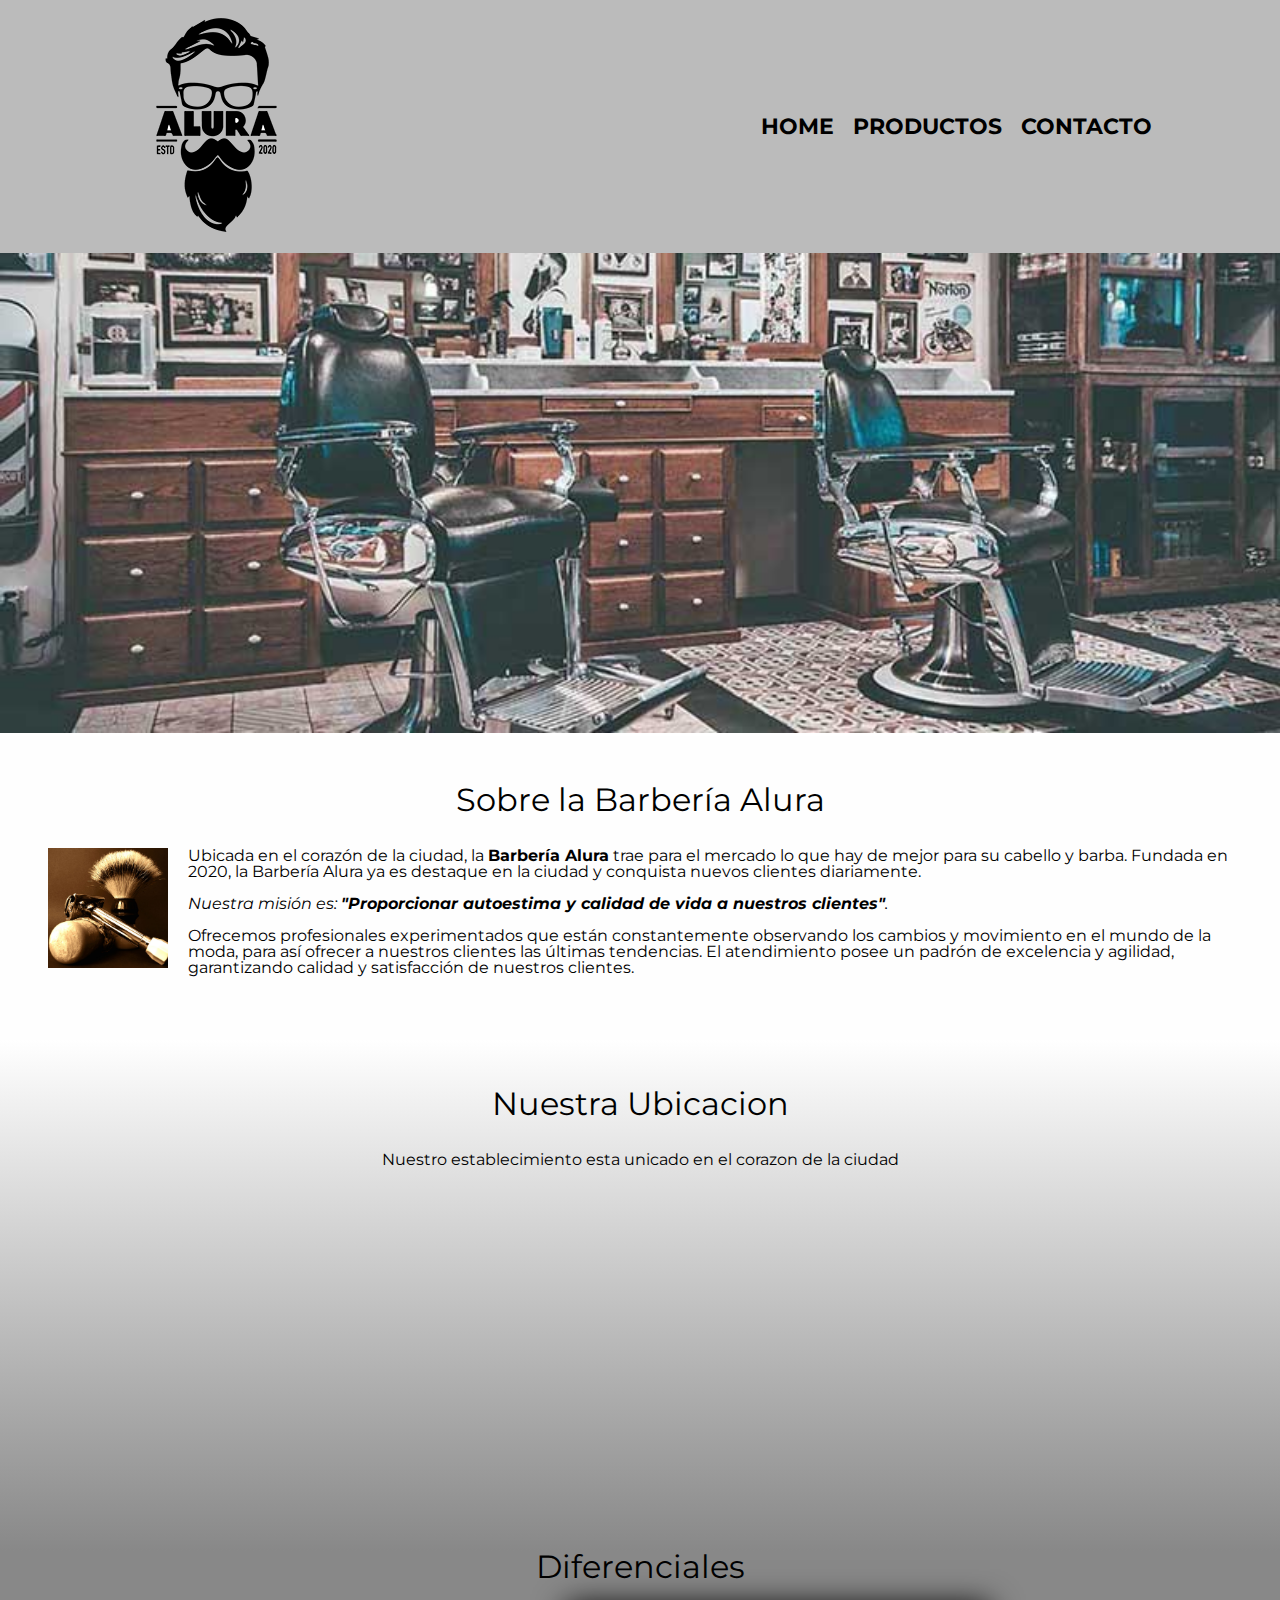
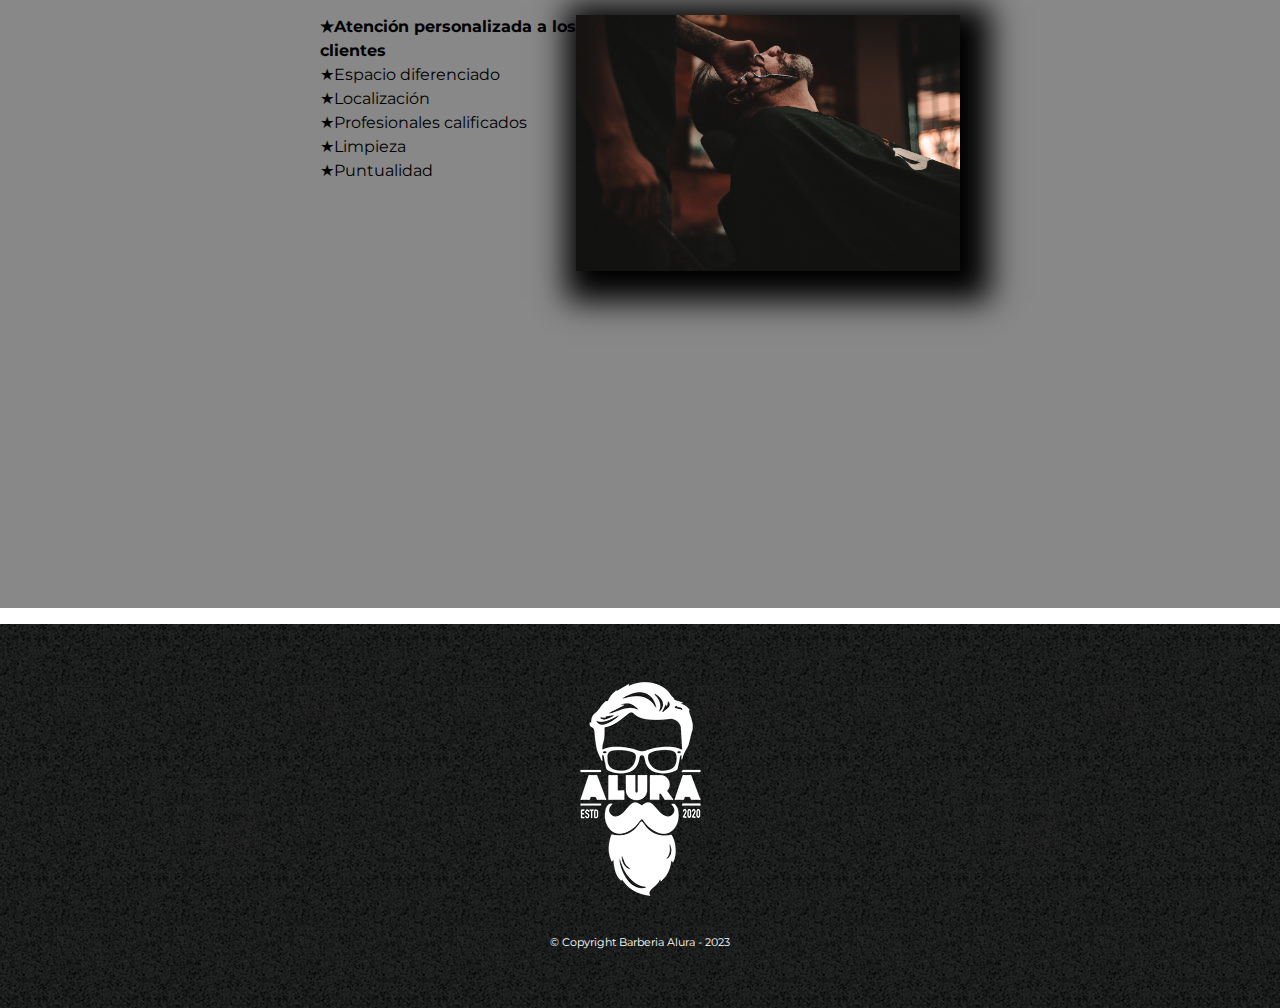
<file: Barberia Alura/index.html>
<!DOCTYPE html>

<html lang="es">
    
    <head>

        <meta charset="UTF-8">
        <meta name="viewport" content="width=device-width, initial-scale=1.0"> 
        <title>Barbería Alura</title>
        <link rel="stylesheet" href="reset.css">
        <link rel="stylesheet" href="style.css">
        <link rel="preconnect" href="https://fonts.googleapis.com">
        <link rel="preconnect" href="https://fonts.gstatic.com" crossorigin>
        <link href="https://fonts.googleapis.com/css2?family=Montserrat:ital,wght@0,100;0,200;0,300;0,400;0,500;0,600;0,700;0,800;0,900;1,100;1,200;1,300;1,400;1,500;1,600;1,700;1,800;1,900&display=swap" rel="stylesheet">
 

    </head>

    <body>

        <header class="header">
            <h1><img src="img/logo.png" alt="Logo Barberia"></h1>
            <nav>
                <ul>
                    <li><a href="index.html">Home</a></li>
                    <li><a href="productos.html">Productos</a></li>
                    <li><a href="contacto.html">Contacto</a></li>
                </ul>
            </nav>
        </header>
        
        <img class="banner" src="banner/banner.jpg">
        <main class="formato-principal">
        <section class="principal">

            <h2 class="titulo-principal">Sobre la Barbería Alura</h2>
            
            <img src="img/utensilios.jpg" alt="Utensillos Barberia" class="utensillos de un barbero">

            <p>Ubicada en el corazón de la ciudad, la <strong>Barbería Alura</strong> trae para el mercado lo que hay de mejor para su cabello y barba. Fundada en 2020, la Barbería Alura ya es destaque en la ciudad y conquista nuevos clientes diariamente.</p>

            <p class="mision"><em>Nuestra misión es: <strong>"Proporcionar autoestima y calidad de vida a nuestros clientes"</strong>.</em></p>

            <p>Ofrecemos profesionales experimentados que están constantemente observando los cambios y movimiento en el mundo de la moda, para así ofrecer a nuestros clientes las últimas tendencias. El atendimiento posee un padrón de excelencia y agilidad, garantizando calidad y satisfacción de nuestros clientes.</p> 

        </section>
        <section class="mapa">
            <h3 class="titulo-principal">Nuestra Ubicacion</h3>
            <p>Nuestro establecimiento esta unicado en el corazon de la ciudad</p>
            <div class="mapa-contenido">
            <iframe src="https://www.google.com/maps/embed?pb=!1m18!1m12!1m3!1d3285.59473172118!2d-58.473994423639965!3d-34.56381515539301!2m3!1f0!2f0!3f0!3m2!1i1024!2i768!4f13.1!3m3!1m2!1s0x95bcb67d866ce2a1%3A0xbcd71adc29ac55d4!2sFranklin%20D.%20Roosevelt%203500%2C%20C1430BGD%20CABA!5e0!3m2!1ses!2sar!4v1682388980348!5m2!1ses!2sar" width="100%" height="300" style="border:0;" allowfullscreen="" loading="lazy" referrerpolicy="no-referrer-when-downgrade"></iframe>
            </div>
        </section>

        <section class="diferenciales">

            <h3 class="titulo-principal">Diferenciales</h3>
        <div class="contenido-diferenciales">
            <ul class="lista-diferenciales">
                <li class="items">Atención personalizada a los clientes</li>
                <li class="items">Espacio diferenciado</li>
                <li class="items">Localización</li>
                <li class="items">Profesionales calificados</li>
                <li class="items">Limpieza</li>
                <li class="items">Puntualidad</li>
            </ul><img src="diferenciales/diferenciales.jpg" class="imagen-diferenciales">
        </div>
        
            <div class="video">
            <iframe width="100%" height="315" src="https://www.youtube.com/embed/wcVVXUV0YUY" title="YouTube video player" frameborder="0" allow="accelerometer; autoplay; clipboard-write; encrypted-media; gyroscope; picture-in-picture; web-share" allowfullscreen></iframe>
            </div>
        </section>
    </main>
        <footer>
            <img src="img/logo-blanco.png" alt="Logo Barberia Pie Pagina">
            <p class="footercopy">&copy Copyright Barberia Alura - 2023</p>
    
        </footer>
        
        
    </body>
</html>
</file>
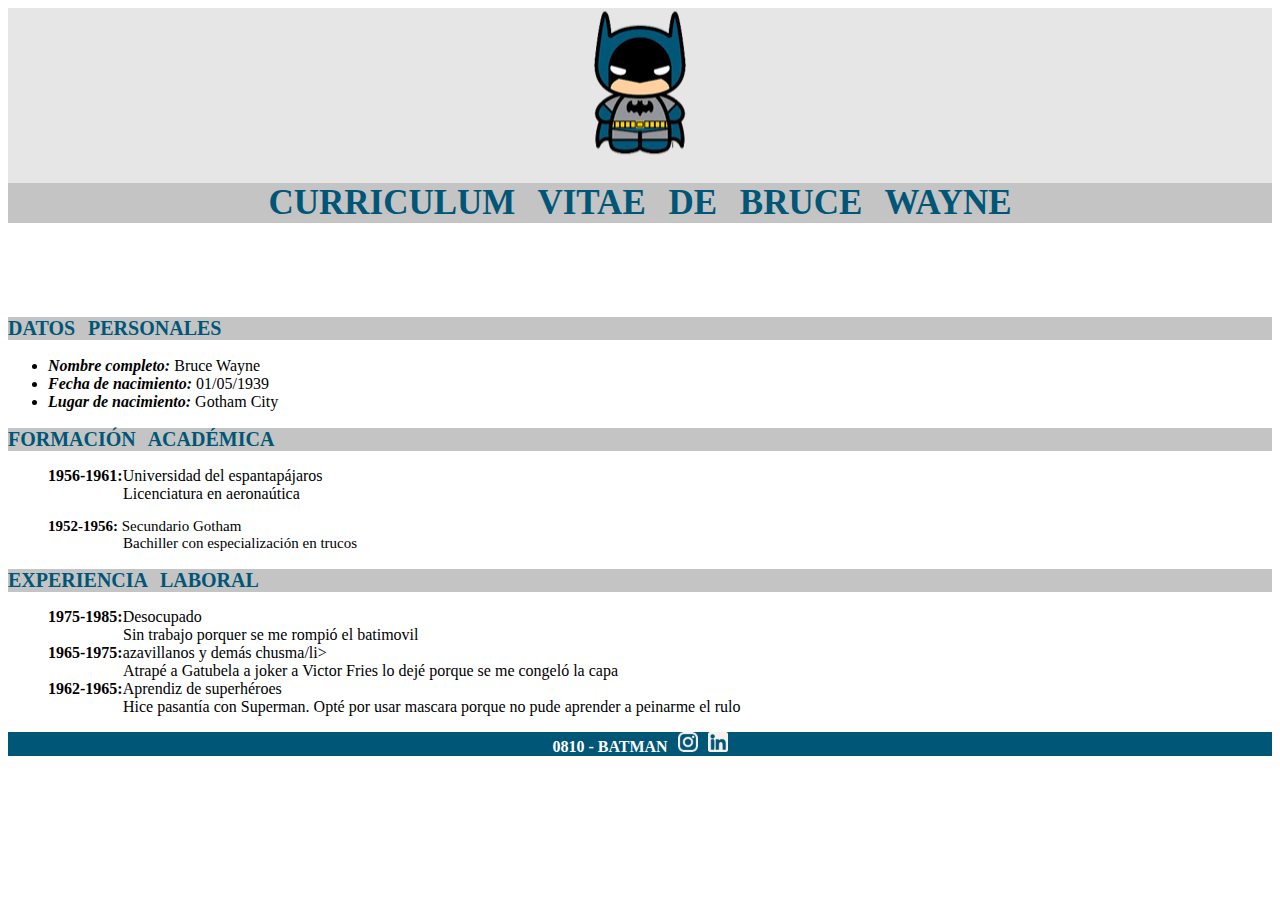
<file: Clase 7 (cvBatman)/index.html>
<!DOCTYPE html>
<html lang="en">
<head>
    <meta charset="UTF-8">
    <meta http-equiv="X-UA-Compatible" content="IE=edge">
    <meta name="viewport" content="width=device-width, initial-scale=1.0">
    <link rel="stylesheet" href="css/styles.css">
    <title>CVBatman</title>
</head>
<body>
    <header>
        <img src="/Clase 7 (cvBatman)/img/logo batman.svg" alt="Logo Batman" width="100">
        <h1>CURRICULUM VITAE DE BRUCE WAYNE</h1>
    </header>
    <br>
    <br>
    <br>
    <section>
        <h2>DATOS PERSONALES</h2>
        <ul>
            <li><span class="negrita italic">Nombre completo:</span> Bruce Wayne</li>
            <li><span class="negrita italic">Fecha de nacimiento:</span> 01/05/1939</li>
            <li><span class="negrita italic">Lugar de nacimiento:</span> Gotham City</li>
        </ul>
        <h2>FORMACIÓN ACADÉMICA</h2>
        <article>
            <ul type="none">
            <li><span class="negrita">1956-1961:</span><Span>Universidad del espantapájaros</Span><br><span class="padding30"> Licenciatura en aeronaútica</span></li>
            <li><p><span class="negrita">1952-1956: </span><span>Secundario Gotham</span><br><span class="padding30">Bachiller con especialización en trucos</span></li>
            </ul>
        </article>
        <h2>EXPERIENCIA LABORAL</h2>
        <article>
            <Ul type="none">
                <li><span class="negrita">1975-1985:</span>Desocupado</li>
                <li class="padding20">Sin trabajo porquer se me rompió el batimovil</li>
                <li><span class="negrita">1965-1975:</span>azavillanos y demás chusma/li>
                <li class="padding20">Atrapé a Gatubela a joker a Victor Fries lo dejé porque se me congeló la capa</li>
                <li><span class="negrita">1962-1965:</span>Aprendiz de superhéroes</li>
                <li class="padding20">Hice pasantía con Superman. Opté por usar mascara porque no pude aprender a peinarme el rulo</li>
            </Ul>
        </article>
        <footer>
            <span class="negrita">0810 - BATMAN</span><img src="/Clase 7 (cvBatman)/img/ico_instagram.svg" alt="Logo Instagram" class="inconosfooter"><img src="/Clase 7 (cvBatman)/img/ico_linkedin.svg" alt="Logo Linkedin"class="inconosfooter">
    </section>
</body>
</html>
</file>
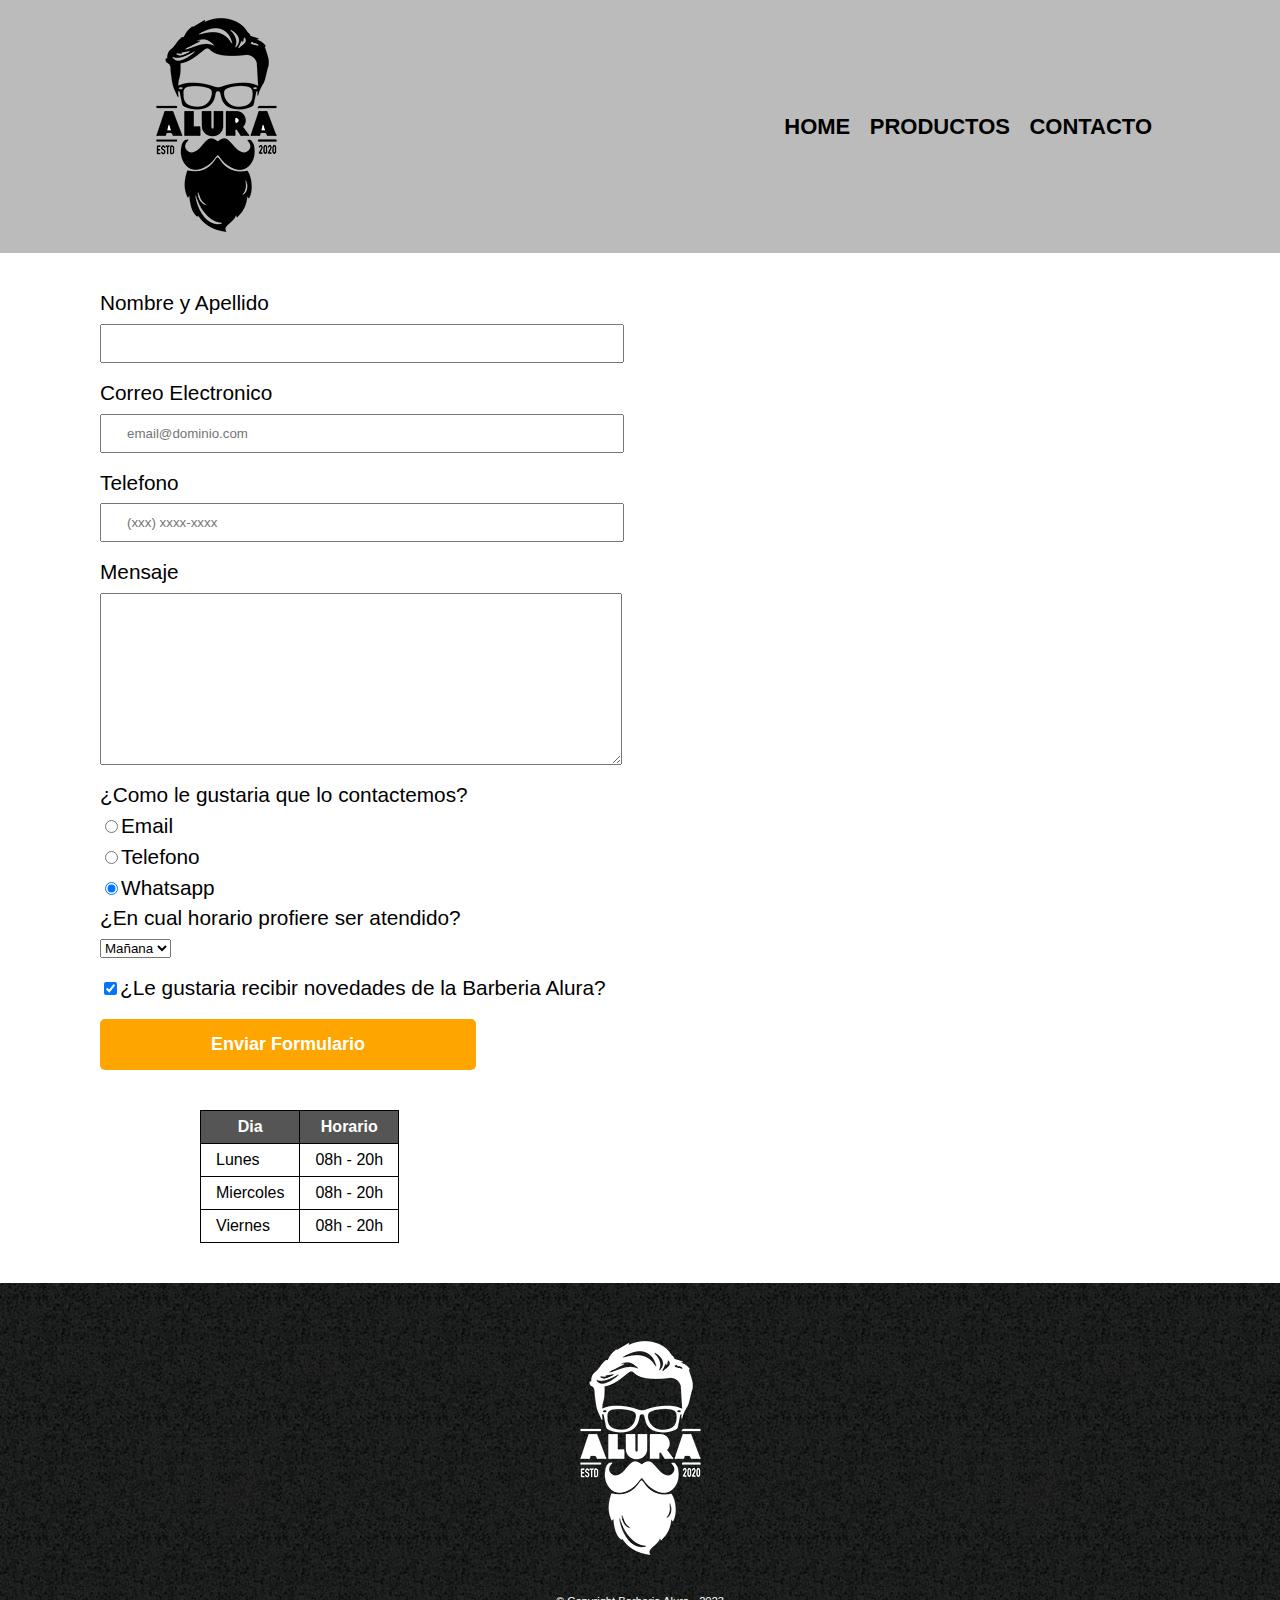
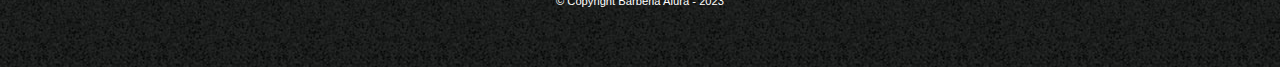
<file: Barberia Alura/contacto.html>
<!DOCTYPE html>
<html lang="en">
<head>
    <meta charset="UTF-8">
    <meta http-equiv="X-UA-Compatible" content="IE=edge">
    <meta name="viewport" content="width=device-width, initial-scale=1.0">
    <title>Contacto - Barberia Alura</title>
    <link rel="stylesheet" href="reset.css">
    <link rel="stylesheet" href="style.css">
</head>
<body>
        <header class="header">
            <h1><img src="img/logo.png" alt="Logo Barberia"></h1>
            <nav>
                <ul>
                    <li><a href="index.html">Home</a></li>
                    <li><a href="productos.html">Productos</a></li>
                    <li><a href="contacto.html">Contacto</a></li>
                </ul>
            </nav>
        </header>
        <main>
            <form>
                <label for="nombreApellido">Nombre y Apellido</label>
                <input type="text" id="nombreApellido" class="input-principal" required>

                <label for="correoElectronico">Correo Electronico</label>
                <input type="email" id="correoElectronico" class="input-principal" placeholder="email@dominio.com" required>

                <label for="telefono">Telefono</label>
                <input type="tel" id="telefono" class="input-principal" placeholder="(xxx) xxxx-xxxx" required>

                <label for="mensaje">Mensaje</label>
                <textarea  id="mensaje" cols="71" rows="10" class="input-principal" required></textarea>
                    
                <fieldset>
                    <legend>¿Como le gustaria que lo contactemos?</legend>

                    <div>
                    <label for="radio-email"><input type="radio" name="contacto" id="radio-email" value="email">Email</label>
                    

                    <label for="radio-telefono"><input type="radio" name="contacto" id="radio-telefono" value="telefono">Telefono</label>
                    

                    <label for="radio-whatsapp"><input type="radio" name="contacto" id="radio-whatsapp" value="whatsapp" checked >Whatsapp</label>
                    

                </fieldset>

                <fieldset>
                    <legend>¿En cual horario profiere ser atendido?</legend>

                    <select name="" id="">
                        <option value="">Mañana</option>
                        <option value="">Tarde</option>
                        <option value="">Noche</option>
                    </select>

                </fieldset>
               

                <label class="checkbox"><input type="checkbox" checked>¿Le gustaria recibir novedades de la Barberia Alura?</label>

                <input class="enviar" type="submit" value="Enviar Formulario">

                
            </form>

            <table>
                <thead>
                <tr>
                    <th>Dia</th>
                    <th>Horario</th>
                </tr>
                </thead>
                <tbody>
                <tr>
                    <td>Lunes</td>
                    <td>08h - 20h</td>
                </tr>
                <tr>
                    <td>Miercoles</td>
                    <td>08h - 20h</td>
                </tr>
                <tr>
                    <td>Viernes</td>
                    <td>08h - 20h</td>
                </tr>
            </tbody>
            </table>

        </main>
        <footer>
            <img src="img/logo-blanco.png" alt="Logo Barberia Pie Pagina">
            <p class="footercopy">&copy Copyright Barberia Alura - 2023</p>

     </footer>
        
    </body>
</html>
</file>
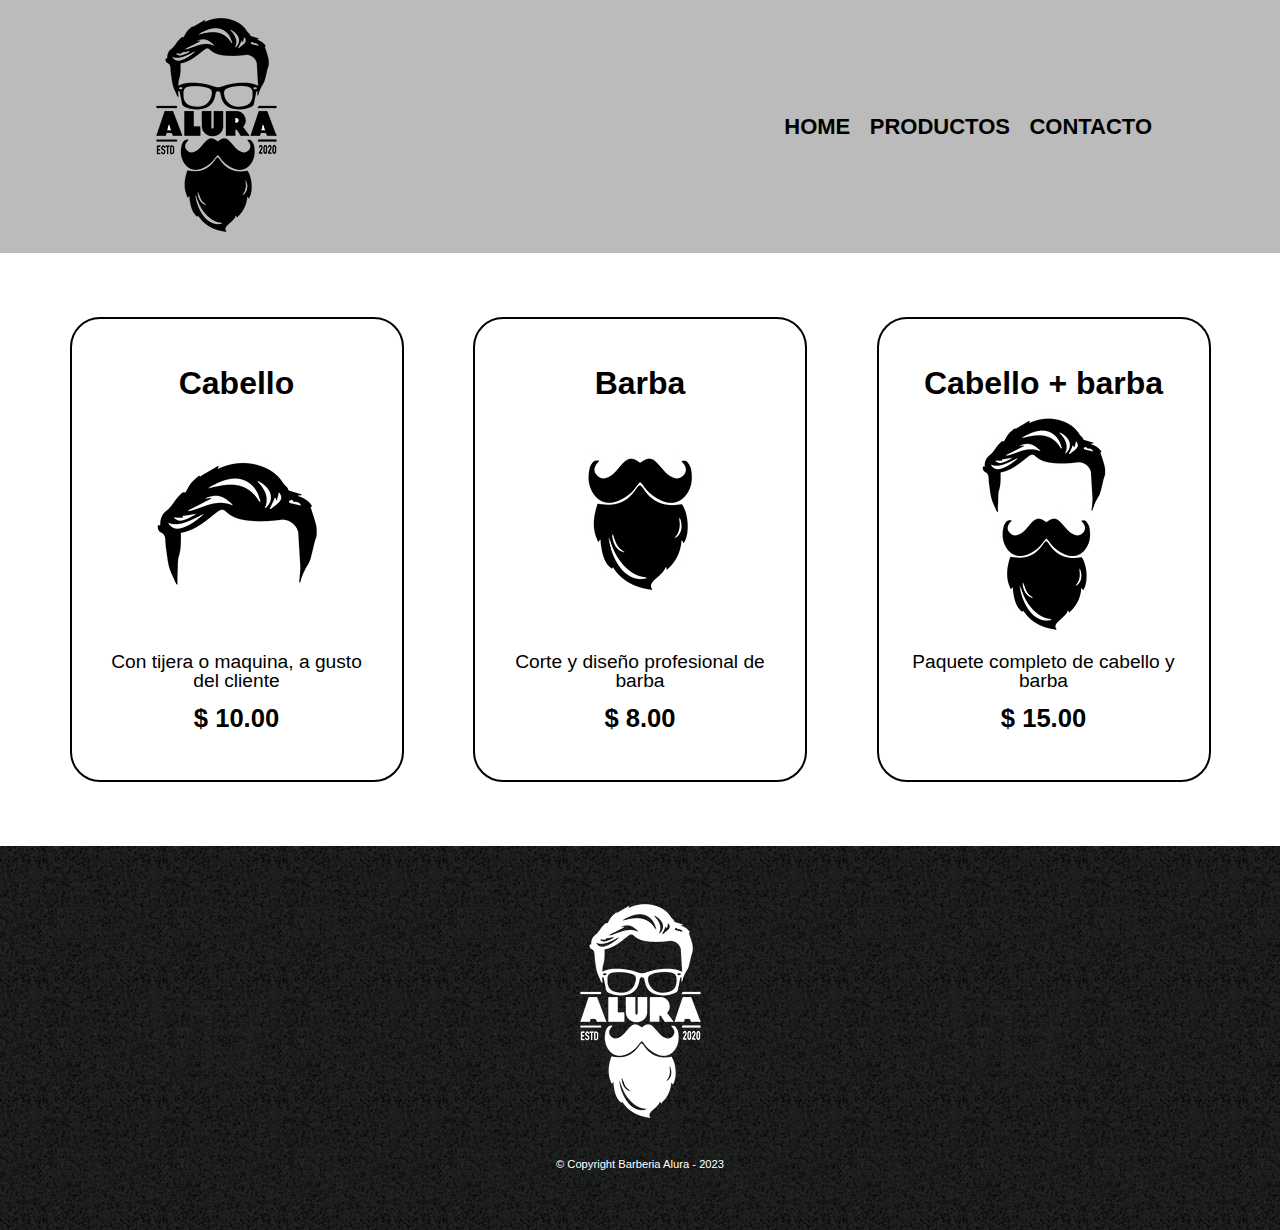
<file: Barberia Alura/productos.html>
<!DOCTYPE html>
<html lang="en">
<head>
    <meta charset="UTF-8">
    <meta http-equiv="X-UA-Compatible" content="IE=edge">
    <meta name="viewport" content="width=device-width, initial-scale=1.0">
    <title>Productos - Barberia Alura</title>
    <link rel="stylesheet" href="reset.css">
    <link rel="stylesheet" href="style.css">
</head>
<body>
    <header class="header">
        <h1><img src="img/logo.png" alt="Logo Barberia"></h1>
        <nav>
            <ul>
                <li><a href="index.html">Home</a></li>
                <li><a href="productos.html">Productos</a></li>
                <li><a href="contacto.html">Contacto</a></li>
            </ul>
        </nav>
    </header>
    <main>
        <ul class="cards">
            <li class="agrandar">
                <h2>Cabello</h2>
                <img src="img/cabello.jpg" alt="Foto Cabello">
                <p class="descripcion">Con tijera o maquina, a gusto del cliente</p>
                <p class="precio">$ 10.00</p>
            </li>
            <li class="agrandar">
                <h2>Barba</h2>
                <img src="img/barba.jpg" alt="Foto Barba">
                <p class="descripcion">Corte y diseño profesional de barba</p>
                <p class="precio">$ 8.00</p>
            </li>
            <li class="agrandar">
                <h2>Cabello + barba</h2>
                <img src="img/cabello+barba.jpg" alt="Foto Cabello y Barba">
                <p class="descripcion">Paquete completo de cabello y barba</p>
                <p class="precio">$ 15.00</p>
            </li>
        </ul>   
    </main>
    <footer>
        <img src="img/logo-blanco.png" alt="Logo Barberia Pie Pagina">
        <p class="footercopy">&copy Copyright Barberia Alura - 2023</p>

    </footer>
    
</body>
</html>
</file>
<file: Barberia Alura/style.css>
body{
    box-sizing: border-box;
    font-family: 'Montserrat', sans-serif;
    

}
.header{
    background-color:#bbbbbb;
    display: flex;
    justify-content: space-between;
    padding: 0 10% 0 10%;
    align-items: center;
    
    
    
}
nav ul li{
    display: inline;
    margin:0 0 0 15px;
}
nav ul li a{
    text-transform: uppercase;
    color: black;
    font-weight: bold;
    font-size: 22px;
    text-decoration: none;
}
nav a:hover{
    color:#c78c19;
    text-decoration: underline;
}

.cards{
    display:flex;
    justify-content:space-evenly;
    margin: 4rem 0;
    
}

.cards h2{
    font-size: 2rem;
    font-weight: bold;
    text-align: center;
}


.agrandar{
    padding: 3rem 0 3rem 0;
    text-align: center;
    border:2px solid black;
    border-radius: 30px;
    width: 330px;  
    transition: 2s all
}
.agrandar:hover{
    border-color: #c78c19 ;
}
.agrandar:hover{
    transform: scale(1.1);;
}


.agrandar:active{
    border-color: #088c19;
}


.descripcion{
    font-size: 1.2rem;
    text-align: center;
    padding: 0 2rem;
}

.precio{
    font-size: 1.6rem;
    font-weight: bold;
    text-align: center;
    padding-top: 1rem;
}

footer{
    text-align: center;
    background-image: url(img/bg.jpg) ;
    padding:40px;
}

.footercopy{
    color:#ffffff;
    font-size: 0.7rem;
    margin: 20px;
}

main form{
    width: 940px;
    margin: 0 auto;
    margin: 40px 100px;
    
}
form{
    margin: 40px 0;
}

form label, form legend{
    display: block;
    font-size: 1.3rem;
    margin: 0 0 10px
}
.input-principal{
    display: block;
    margin: 0 0 20px;
    padding: 10px 25px ;
    width: 50%;
}
.checkbox{
    margin:20px 0;
}

.enviar{
    width: 40%;
    padding: 15px 0;
    font-size: 18px;
    font-weight: bold;
    color:white;
    background-color: orange;
    border: none;
    border-radius: 5px;
    transition: 2s all;
    cursor: pointer;

}
.enviar:hover{
    background-color: darkorange;
    transform: scale(1.2);

}

table{
    margin: 40px 200px;
}
thead{
    background: #555555;
    color:white;
    font-weight: bold;
    
}
td,th{
    border: 1px solid black;
    padding: 8px 15px;
}
/* CSS para home*/
.banner{
    width: 100%;
}
.principal{
    background-color: #fefefe;
    padding: 3em;
}

.titulo-principal{
    text-align: center;
    font-size: 2em;
    margin: 0 0 1em;
    clear: left;
}

.principal p{
    margin: 0 0 1em;
}
.principal strong{
    font-weight: bold;
}
.principal em{
    font-style:italic ;
}
.utensillos{
    width: 120px;
    float: left;
    margin:  0 20px 20px 0;
    
}
.imagen-diferenciales{
    width: 60%;
    margin: 0 auto;
    transition:400ms ;
    box-shadow: 10px 10px 30px 20px #000000;

}
.imagen-diferenciales:hover{
    opacity: 0.3;
}
.mapa{
    padding: 3em 0 ;
    background: linear-gradient(#ffffff,#888888);
}
.mapa p{
    margin: 0 0 2em;
    text-align: center;

}
.mapa-contenido{
    width: 65%;
    margin: 0 auto;
}
.diferenciales{
    background-color: #888888;
    width: 100%;
}
.contenido-diferenciales{
    width: 640px;
    margin: 0 auto;
    
}

.lista-diferenciales{
    width: 40%;
    display: inline-block; 
    vertical-align:top ; 

}
.items{
    line-height: 1.5;
}
.items:first-child{
    font-weight: bold;
}
.items:before{
    content: "★";
}
.video{
    width: 560px;
    margin: 1em auto;
}
@media screen and (max-width:480px){
    h1{
        text-align: center;
    }
   .header{
    display: block;
   }
   nav{
    width: 100%;
   }
    .mapa-contenido, .contenido-diferenciales, .video{
        width: auto;
    }
    .lista-diferenciales, .imagen-diferenciales{
        width: 100%;

    }
}
</file>
<file: Clase 7 (cvBatman)/css/styles.css>
header{
    text-align: center;
    background-color: #E6E6E6;
}
body{
    font-family: 'Times New Roman', Times, serif;
}
h1 {
    text-align: center;
    background-color: #C4C4C4;
    color:#005677;
    font-weight: bold;
    font-size: 35px;
    word-spacing: 14px;
}
h2 {
    background-color:#C4C4C4;
    color:#005677;
    font-size: 20px;
    font-weight: bold;
    word-spacing: 8px;
}
.negrita{
    font-weight: bold;
}
p{
    font-size: 15px;
}
footer{
    background-color: #005677;
    color: #FFFFFF;
    text-align: center;
}
.inconosfooter{
    margin-left: 10px;
}
.padding30{
    padding: 75px;
}
.padding20{
    padding-left: 75px;
}
.italic{
    font-style: italic;
}
</file>
